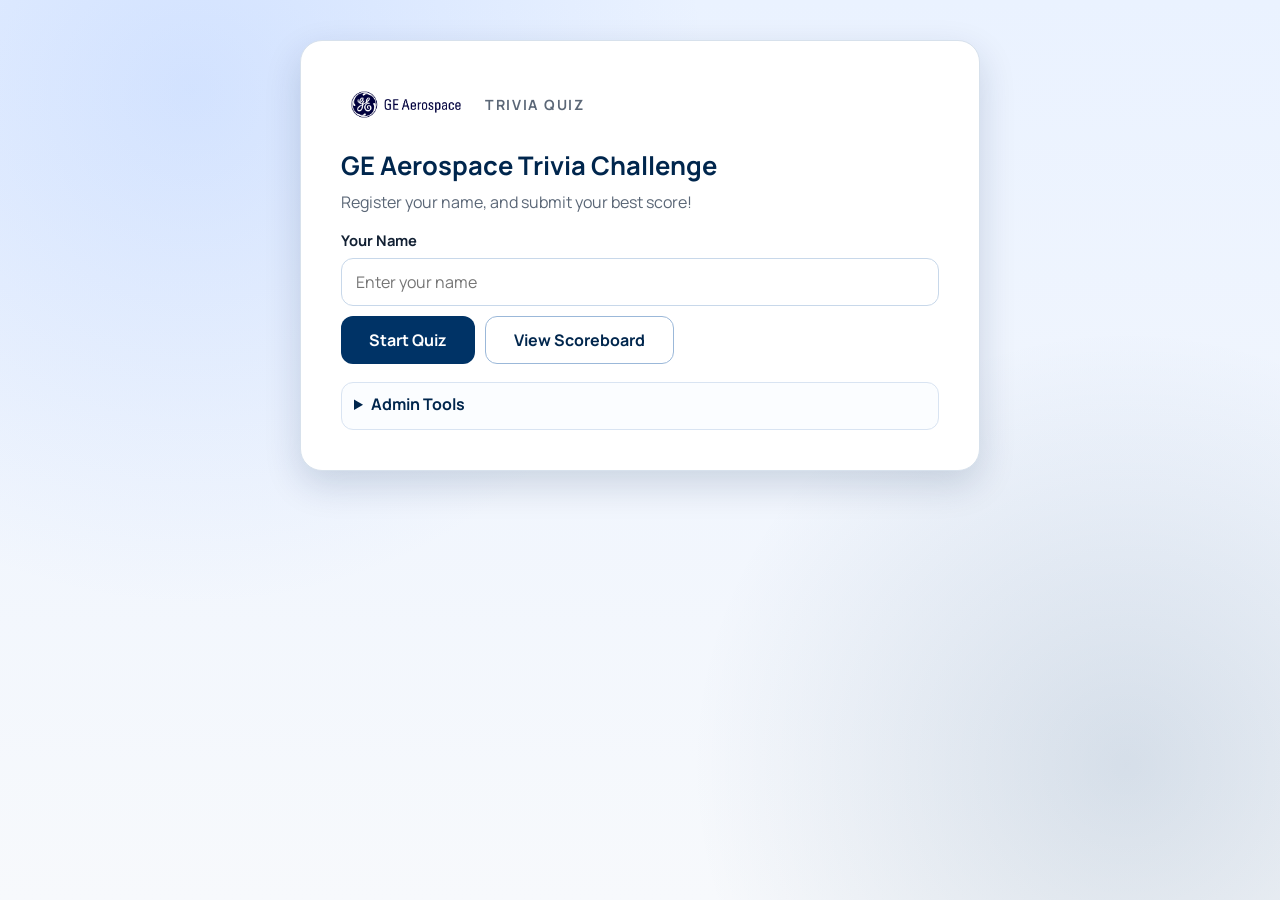
<file: index.html>
<!DOCTYPE html>
<html lang="en">
<head>
    <meta charset="UTF-8">
    <meta name="viewport" content="width=device-width, initial-scale=1.0">
    <meta name="description" content="GE Aerospace trivia quiz — test your knowledge of engines, programs, and sites.">
    <meta name="apple-mobile-web-app-capable" content="yes">
    <meta name="apple-mobile-web-app-status-bar-style" content="black-translucent">
    <meta name="apple-mobile-web-app-title" content="GE Aerospace Trivia">
    <link rel="apple-touch-icon" href="9263f108-2a2f-494a-a136-f444b9f560b2-ge_aerospace_logo.webp">
    <title>GE Aerospace Trivia Quiz</title>
    <link rel="preconnect" href="https://fonts.googleapis.com">
    <link rel="preconnect" href="https://fonts.gstatic.com" crossorigin>
    <link href="https://fonts.googleapis.com/css2?family=Manrope:wght@400;600;700;800&display=swap" rel="stylesheet">
    <link rel="stylesheet" href="styles.css">
</head>
<body data-single-attempt="true">
    <main class="quiz-card">
        <header class="quiz-header">
            <img src="9263f108-2a2f-494a-a136-f444b9f560b2-ge_aerospace_logo.webp"
                 alt="GE Aerospace" class="logo">
            <p class="eyebrow">Trivia Quiz</p>
        </header>

        <section id="entry-panel" class="panel">
            <h1 class="section-title">GE Aerospace Trivia Challenge</h1>
            <p class="section-subtitle">Register your name, and submit your best score!</p>
            <label for="player-name" class="input-label">Your Name</label>
            <input id="player-name" class="text-input" type="text" maxlength="30" placeholder="Enter your name">
            <p id="entry-message" class="status-message hidden"></p>
            <div class="action-row">
                <button id="start-quiz-button" type="button" class="btn btn-primary">Start Quiz</button>
                <button id="view-scoreboard-entry-button" type="button" class="btn btn-secondary">View Scoreboard</button>
            </div>

            <details class="admin-tools">
                <summary>Admin Tools</summary>
                <p class="admin-note">Passcode required. Use this only for onsite reset/support.</p>
                <label for="admin-passcode" class="input-label">Admin Passcode</label>
                <input id="admin-passcode" class="text-input" type="password" placeholder="Enter admin passcode">
                <label for="admin-enable-device-lock" class="input-label">
                    <input id="admin-enable-device-lock" type="checkbox">
                    Enable device lock (single attempt per device)
                </label>
                <label for="admin-allow-name-replay" class="input-label">
                    <input id="admin-allow-name-replay" type="checkbox">
                    Allow replay with the same name
                </label>
                <p id="admin-message" class="status-message hidden"></p>
                <div class="action-row">
                    <button id="admin-clear-lock" type="button" class="btn btn-secondary">Clear Device Lock</button>
                    <button id="admin-clear-scoreboard" type="button" class="btn btn-secondary">Reset Scoreboard</button>
                    <button id="admin-clear-all" type="button" class="btn btn-secondary">Reset Both</button>
                </div>
            </details>
        </section>

        <section id="quiz-panel" class="panel hidden">
            <div class="progress-bar" role="progressbar" aria-valuemin="0" aria-valuemax="100" aria-valuenow="10">
                <div id="progress" class="progress-fill"></div>
            </div>

            <div id="question-container">
                <p id="question-counter" class="question-counter">Question 1 of 10</p>
                <p id="question" class="question-text">Question will appear here</p>
                <div id="answers" class="answers"></div>
            </div>

            <div id="feedback" class="feedback hidden"></div>
            <div class="action-row">
                <button id="restart-button" type="button" class="btn btn-primary hidden">Play Again</button>
                <button id="view-scoreboard-button" type="button" class="btn btn-secondary hidden">View Scoreboard</button>
            </div>
        </section>

        <section id="scoreboard-panel" class="panel hidden">
            <h2 class="section-title">Scoreboard</h2>
            <ol id="scoreboard-list" class="scoreboard-list"></ol>
            <div class="action-row">
                <button id="back-to-entry-button" type="button" class="btn btn-secondary">Back</button>
            </div>
        </section>
    </main>

    <script src="script.js"></script>
</body>
</html>
</file>
<file: styles.css>
/* === Design Tokens === */
:root {
    --ge-blue:            #003366;
    --ge-blue-dark:       #00264d;
    --ge-blue-mid:        #004785;
    --ge-blue-soft:       #dbe9ff;
    --correct:            #dcf8e7;
    --correct-border:     #72c997;
    --incorrect:          #fce2e2;
    --incorrect-border:   #e79797;
    --bg-top:             #eaf2ff;
    --bg-bottom:          #f7f9fc;
    --card:               #ffffff;
    --text-main:          #122033;
    --text-muted:         #5b6777;
    --border:             #d7e1ec;
    --shadow:             0 14px 36px rgba(7, 37, 80, 0.16);
    --radius:             18px;
}

* {
    box-sizing: border-box;
}

body {
    margin: 0;
    font-family: "Manrope", "Segoe UI", sans-serif;
    min-height: 100svh;
    color: var(--text-main);
    background:
        radial-gradient(circle at 15% 10%, rgba(123, 168, 255, 0.22), transparent 38%),
        radial-gradient(circle at 88% 85%, rgba(0, 51, 102, 0.13), transparent 32%),
        linear-gradient(180deg, var(--bg-top), var(--bg-bottom));
    padding: clamp(16px, 5vw, 40px);
    display: flex;
    justify-content: center;
    align-items: flex-start;
}

.quiz-card {
    width: min(100%, 680px);
    background: var(--card);
    border: 1px solid var(--border);
    border-radius: calc(var(--radius) + 4px);
    box-shadow: var(--shadow);
    padding: clamp(20px, 5vw, 40px);
}

.panel {
    animation: fadeUp 220ms ease;
}

/* --- Header --- */
.quiz-header {
    display: flex;
    align-items: center;
    gap: 14px;
    margin-bottom: 20px;
}

.logo {
    width: clamp(72px, 20vw, 130px);
    height: auto;
    object-fit: contain;
}

.eyebrow {
    margin: 0;
    font-size: clamp(0.78rem, 2vw, 0.88rem);
    font-weight: 700;
    letter-spacing: 0.12em;
    text-transform: uppercase;
    color: var(--text-muted);
}

.section-title {
    margin: 0 0 8px;
    font-size: clamp(1.2rem, 2.7vw, 1.6rem);
    color: var(--ge-blue-dark);
}

.section-subtitle {
    margin: 0 0 16px;
    color: var(--text-muted);
}

.input-label {
    display: inline-block;
    margin-bottom: 8px;
    font-size: 0.92rem;
    font-weight: 700;
}

.text-input {
    width: 100%;
    padding: 12px 14px;
    border: 1px solid #c8d8ea;
    border-radius: 12px;
    font: inherit;
    color: var(--text-main);
    margin-bottom: 10px;
}

.text-input:focus-visible {
    outline: 3px solid rgba(0, 80, 158, 0.2);
    outline-offset: 1px;
    border-color: #5d91d6;
}

.status-message {
    margin: 0 0 12px;
    padding: 10px 12px;
    border-radius: 10px;
    background: #f0f6ff;
    border: 1px solid #d0e3f8;
    color: var(--ge-blue-dark);
    font-size: 0.92rem;
}

.action-row {
    display: flex;
    gap: 10px;
    flex-wrap: wrap;
}

.admin-tools {
    margin-top: 18px;
    border: 1px solid #d9e4f2;
    border-radius: 12px;
    padding: 10px 12px 14px;
    background: #fbfdff;
}

.admin-tools summary {
    cursor: pointer;
    font-weight: 700;
    color: var(--ge-blue-dark);
}

.admin-note {
    margin: 10px 0;
    color: var(--text-muted);
    font-size: 0.9rem;
}

/* --- Progress bar --- */
.progress-bar {
    width: 100%;
    height: 8px;
    background: #e4ecf5;
    border-radius: 99px;
    overflow: hidden;
    margin-bottom: 24px;
}

.progress-fill {
    height: 100%;
    width: 10%;
    background: var(--ge-blue);
    border-radius: 99px;
    transition: width 0.35s ease;
}

/* --- Question --- */
.question-counter {
    margin: 0 0 8px;
    font-size: 0.85rem;
    font-weight: 700;
    color: var(--text-muted);
}

.question-text {
    margin: 0 0 20px;
    font-size: clamp(1rem, 2.5vw, 1.2rem);
    font-weight: 700;
    line-height: 1.35;
    color: var(--ge-blue-dark);
}

/* --- Answer buttons --- */
.answers {
    display: grid;
    gap: 10px;
    margin-bottom: 20px;
}

.answer-button {
    width: 100%;
    text-align: left;
    padding: 13px 16px;
    font: inherit;
    font-weight: 600;
    font-size: clamp(0.92rem, 2.1vw, 1rem);
    border: 1px solid #c5d5e8;
    border-radius: 12px;
    background: #f5f9ff;
    color: var(--text-main);
    cursor: pointer;
    transition: background-color 180ms ease, border-color 180ms ease, transform 120ms ease;
}

.answer-button:hover:not(:disabled) {
    background: #e8f2ff;
    border-color: #8eaed4;
}

.answer-button:active:not(:disabled) {
    transform: translateY(1px);
}

.answer-button:disabled {
    cursor: not-allowed;
}

.answer-button.correct {
    background: var(--correct);
    border-color: var(--correct-border);
}

.answer-button.incorrect {
    background: var(--incorrect);
    border-color: var(--incorrect-border);
}

/* --- Feedback / Summary panel --- */
.feedback {
    margin-bottom: 18px;
    padding: 14px 16px;
    border-radius: 12px;
    background: #f0f6ff;
    border: 1px solid #d0e3f8;
    line-height: 1.55;
}

.feedback p {
    margin: 4px 0;
}

.feedback .rank {
    font-size: 1.1rem;
    font-weight: 800;
    color: var(--ge-blue-dark);
    margin-top: 10px;
}

/* --- Buttons --- */
.btn {
    display: inline-block;
    padding: 12px 28px;
    font: inherit;
    font-weight: 700;
    border: none;
    border-radius: 12px;
    cursor: pointer;
    transition: background-color 200ms ease, transform 120ms ease;
}

.btn:active {
    transform: translateY(1px);
}

.btn:focus-visible {
    outline: 3px solid rgba(0, 80, 158, 0.28);
    outline-offset: 2px;
}

.btn-primary {
    background: var(--ge-blue);
    color: #fff;
}

.btn-primary:hover {
    background: var(--ge-blue-mid);
}

.btn-secondary {
    background: #ffffff;
    color: var(--ge-blue-dark);
    border: 1px solid #9bb8d9;
}

.btn-secondary:hover {
    background: #f1f6ff;
}

.scoreboard-list {
    margin: 10px 0 18px;
    padding-left: 1.1rem;
}

.scoreboard-list li {
    margin-bottom: 10px;
    padding: 10px 12px;
    border-radius: 10px;
    background: #f8fbff;
    border: 1px solid #dbe7f3;
}

.hidden {
    display: none !important;
}

@keyframes fadeUp {
    from { opacity: 0; transform: translateY(6px); }
    to   { opacity: 1; transform: translateY(0); }
}

#question-container {
    animation: fadeUp 240ms ease;
}

/* --- Responsive: 2-column answers on larger screens --- */
@media (min-width: 540px) {
    .answers {
        grid-template-columns: 1fr 1fr;
    }

    .action-row {
        flex-wrap: nowrap;
    }
}
</file>
